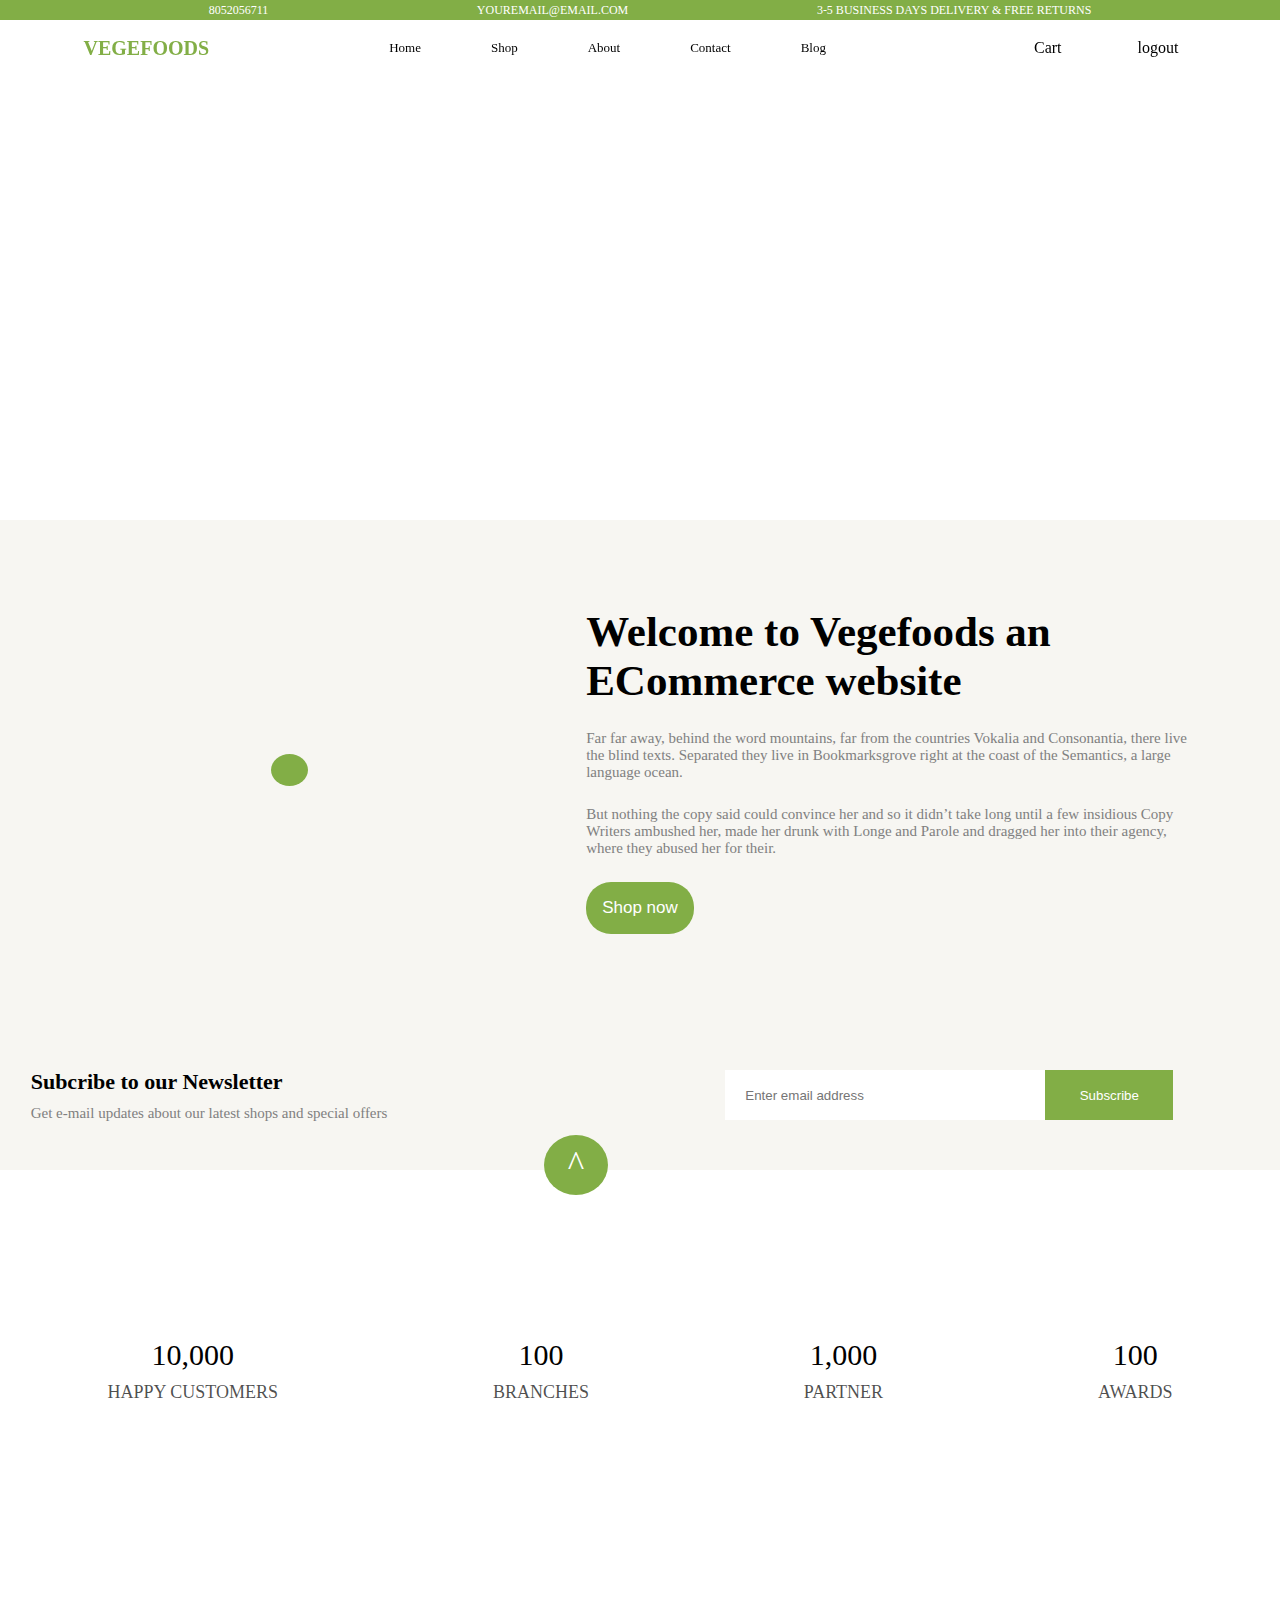
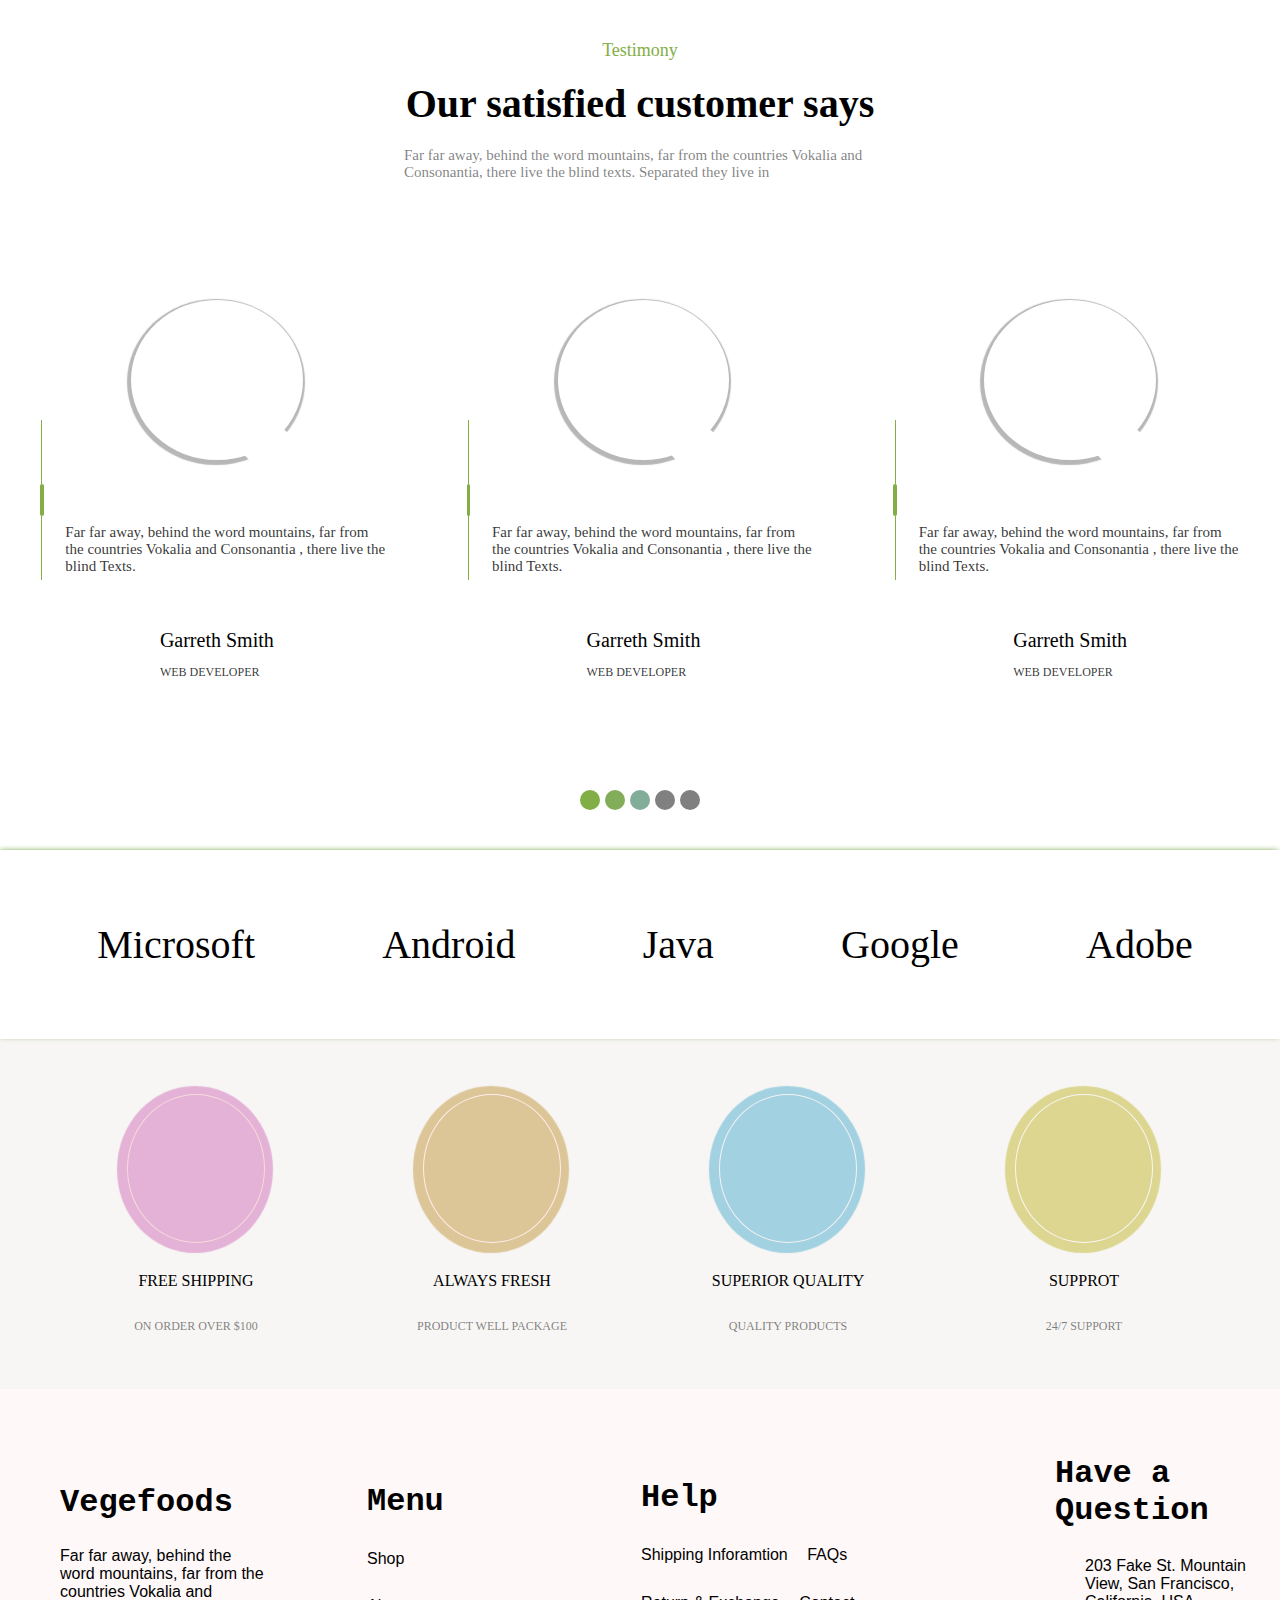
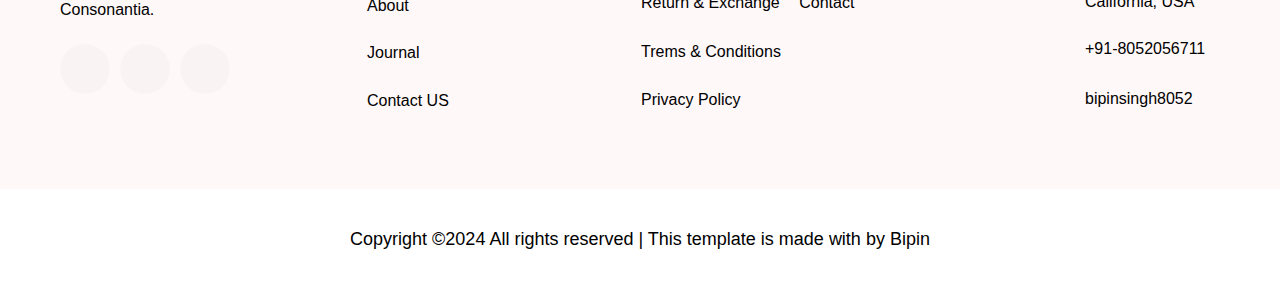
<file: About_page/about.html>
<!DOCTYPE html>
<html lang="en">
<head>
    <meta charset="UTF-8">
    <meta name="viewport" content="width=device-width, initial-scale=1.0">
    <title>Document</title>
    <link rel="stylesheet" href="https://cdnjs.cloudflare.com/ajax/libs/font-awesome/6.6.0/css/all.min.css" integrity="sha512-Kc323vGBEqzTmouAECnVceyQqyqdsSiqLQISBL29aUW4U/M7pSPA/gEUZQqv1cwx4OnYxTxve5UMg5GT6L4JJg==" crossorigin="anonymous" referrerpolicy="no-referrer" />
    <link rel="stylesheet" href="about.css">
</head>
<body>
    <header class="hero_section">
        <div class="first_section">
            <div class="phone">
                <i class="fa-solid fa-phone"></i>
              <P>  8052056711</P>
            </div>
            <div class="message">
                <i class="fa-brands fa-twitter"></i>
                <P>YOUREMAIL@EMAIL.COM</P>
            </div>
            <div class="delivery">
                <P>3-5 BUSINESS DAYS DELIVERY & FREE RETURNS</P>
            </div>
        </div>
        <nav class="navbar">
            <input type="checkbox" id="click">
                <h1>VEGEFOODS</h1>
                <ul>
                  <li><a href="../home-page/index.html" class="home_section">Home</a></li>
                  <li><a href="../shop_page/index.html">Shop</a></li>
                  <li><a href="../About_page/about.html">About</a></li>
                  <li><a href="../contact_page/contact.html">Contact</a></li>
                  <li><a href="#">Blog</a></li>
                </ul>
                <div class="cart">
                    <a href="../Cart_page/cart.html"><i class="fa-solid fa-cart-plus"></i>Cart</a>
                    <a href="../login-page/Login_page.html"><i class="fa-solid fa-arrow-right-from-bracket"></i>logout</a>
                </div>
            <label for="click"><i class="fa-solid fa-bars"></i></label>
        </nav>
        <div class="banner_section">
            <p> HOME ABOUT US </p>
               <p> ABOUT US</p>
        </div>
    </header>
    
    <section class="ecommers">
        <div class="image">
            <i class="fa-solid fa-play"></i>
        </div>
        <div class="contant">
            <h1>Welcome to Vegefoods an  ECommerce website</h1>
            <p>Far far away, behind the word mountains, far from the countries Vokalia and Consonantia, there live the blind texts. Separated they live in Bookmarksgrove right at the coast of the Semantics, a large language ocean.</p>
            <p>But nothing the copy said could convince her and so it didn’t take long until a few insidious Copy Writers ambushed her, made her drunk with Longe and Parole and dragged her into their agency, where they abused her for their.</p>
            <button>Shop now</button>
        </div>
    </section>
    

     <section class="from_section">
        <div class="para">
            <h1>Subcribe to our Newsletter</h1>
            <p>Get e-mail updates about our latest shops and special offers</p>
        </div>
        <div class="animation">
            <p>^</p>
        </div>
        <div class="form_section">
            <input type="text" placeholder="Enter email address ">
        <button type="submit">Subscribe</button>
        </div>
       
      </section>

      <section class="customers">
        <div class="happy_customers">
            <p>10,000</p>
            <span>HAPPY CUSTOMERS </span>
        </div>
        <div class="branchs">
            <p>100</p>
            <span>BRANCHES</span>
        </div>
        <div class="partner">
            <p>1,000</p>
            <span>PARTNER</span>
        </div>
        <div class="awards">
            <p>100</p>
            <span>AWARDS</span>
        </div>
      </section>

    <section class="about_Section">
        <section class="heading">
            <p>Testimony</p>
            <h1>Our satisfied customer says</h1>
            <span>Far far away, behind the word mountains, far from the countries Vokalia and Consonantia, there live the blind texts. Separated they live in</span>
        </section>
        <section class="card">
            <div class="about_cards">
                <div class="line">
                    <div class="innerline">
                        
                    </div>
                    <div class="important_line">
                            
                    </div>
                    <div class="innerline">
                        
                    </div>
                </div>
                <div class="information">
                    <div class="image">
                        <div class="main_image"></div>
                        <div class="icon"><i class="fa-solid fa-thumbs-up"></i></div>
                    </div>
                    <div class="paragraph">
                        <p>Far far away, behind the word mountains, far from the countries Vokalia and Consonantia , there live the blind Texts.</p>
                    </div>
                    <div class="name">
                        <p>Garreth Smith</p>
                        <span>WEB DEVELOPER</span>
                    </div>
                </div>
            </div>
            <div class="about_cards">
                <div class="line">
                    <div class="innerline">
                        
                    </div>
                    <div class="important_line">
                            
                    </div>
                    <div class="innerline">
                        
                    </div>
                </div>
                <div class="information">
                    <div class="image">
                        <div class="main_image"></div>
                        <div class="icon"><i class="fa-solid fa-thumbs-up"></i></div>
                    </div>
                    <div class="paragraph">
                        <p>Far far away, behind the word mountains, far from the countries Vokalia and Consonantia , there live the blind Texts.</p>
                    </div>
                    <div class="name">
                        <p>Garreth Smith</p>
                        <span>WEB DEVELOPER</span>
                    </div>
                </div>
            </div>
            <div class="about_cards">
                <div class="line">
                    <div class="innerline">
                        
                    </div>
                    <div class="important_line">
                            
                    </div>
                    <div class="innerline">
                        
                    </div>
                </div>
                <div class="information">
                    <div class="image">
                        <div class="main_image"></div>
                        <div class="icon"><i class="fa-solid fa-thumbs-up"></i></div>
                    </div>
                    <div class="paragraph">
                        <p>Far far away, behind the word mountains, far from the countries Vokalia and Consonantia , there live the blind Texts.</p>
                    </div>
                    <div class="name">
                        <p>Garreth Smith</p>
                        <span>WEB DEVELOPER</span>
                    </div>
                </div>
            </div>
        </section>
        <section class="doted">
            <div class="first"></div>
            <div class="second"></div>
            <div class="third"></div>
            <div></div>
            <div></div>
        </section>
        <section class="ADD">
            <div>
                <i class="fa-brands fa-windows"></i>
                <p>Microsoft</p>
            </div>
            <div>
                <i class="fa-brands fa-android"></i>
                <p>Android</p>
            </div>
            <div>
                <i class="fa-brands fa-java"></i>
                <P>Java</P>
            </div>
            <div>
                <i class="fa-brands fa-google"></i>
                <p>Google</p>
            </div>
            <div>
                <i class="fa-solid fa-tornado"></i>
                <p>Adobe</p>
            </div>
        </section>
        
      </section>

      <section class="service">
        <div class="service_all">
            <div class="image"><i class="fa-solid fa-truck-monster"></i></div>
            <p>FREE SHIPPING</p>
            <span>ON ORDER OVER $100</span>
        </div>
        <div class="service_all_one">
            <div class="image"><i class="fa-solid fa-carrot"></i></div>
            <p>ALWAYS FRESH</p>
            <span>PRODUCT WELL PACKAGE</span>
        </div>
        <div class="service_all2">
            <div class="image"><i class="fa-solid fa-ranking-star"></i></div>
            <p>SUPERIOR QUALITY</p>
            <span>QUALITY PRODUCTS</span>
        </div>
        <div class="service_all3">
            <div class="image"><i class="fa-brands fa-critical-role"></i></div>
            <p>SUPPROT </p>
            <span>24/7 SUPPORT</span>
        </div>
    </section>


    <footer>
        <section class="footer_menu">
            <div class="veges">
                <h1>Vegefoods</h1>
                <p>Far far away, behind the word mountains, far from the countries Vokalia and Consonantia.</p>
                <section class="footer_show">
                    <div><a href="#"><i class="fa-brands fa-twitter"></i></a></div>
                    <div> <a href="#"><i class="fa-brands fa-facebook"></i></a></div>
                    <div><a href="#"><i class="fa-brands fa-instagram"></i></a></div>
                </section>
            </div>
            <div class="menu">
                <h1>Menu</h1>
                <a href="#">Shop</a>
                <a href="#">About</a>
                <a href="#">Journal</a>
                <a href="#">Contact US</a>
            </div>
            <div class="help">
                <h1>Help
                </h1>
                <a  href="#">Shipping Inforamtion  <span>FAQs</span></a>
                <a  href="#">Return & Exchange <span>Contact</span></a>
                <a  href="#">Trems & Conditions</a>
                <a  href="#">Privacy Policy</a>
            </div>
            <div class="question">
                <h1> Have a Question</h1>
                <div class="location">
                    <i class="fa-solid fa-location-dot"></i>
                    <p>	203 Fake St. Mountain View, San Francisco, California, USA</p>
                  
                </div>
                <div class="contact">
                    <a href="#">
                        <i class="fa-solid fa-phone"></i>
                    <p>+91-8052056711</p>
                    </a>
                </div>
                <div class="email">
                   <a href="#">
                    <i class="fa-brands fa-telegram"></i>
                    <p>bipinsingh8052</p>
                   </a>
                </div>
            </div>
        </section>
        
        <section class="footer_main">
            <p>Copyright ©2024 All rights reserved | This template is made with <span><i class="fa-solid fa-heart"></i></span> by Bipin</p>
        </section>
    </footer>
</body>
</html>
</file>
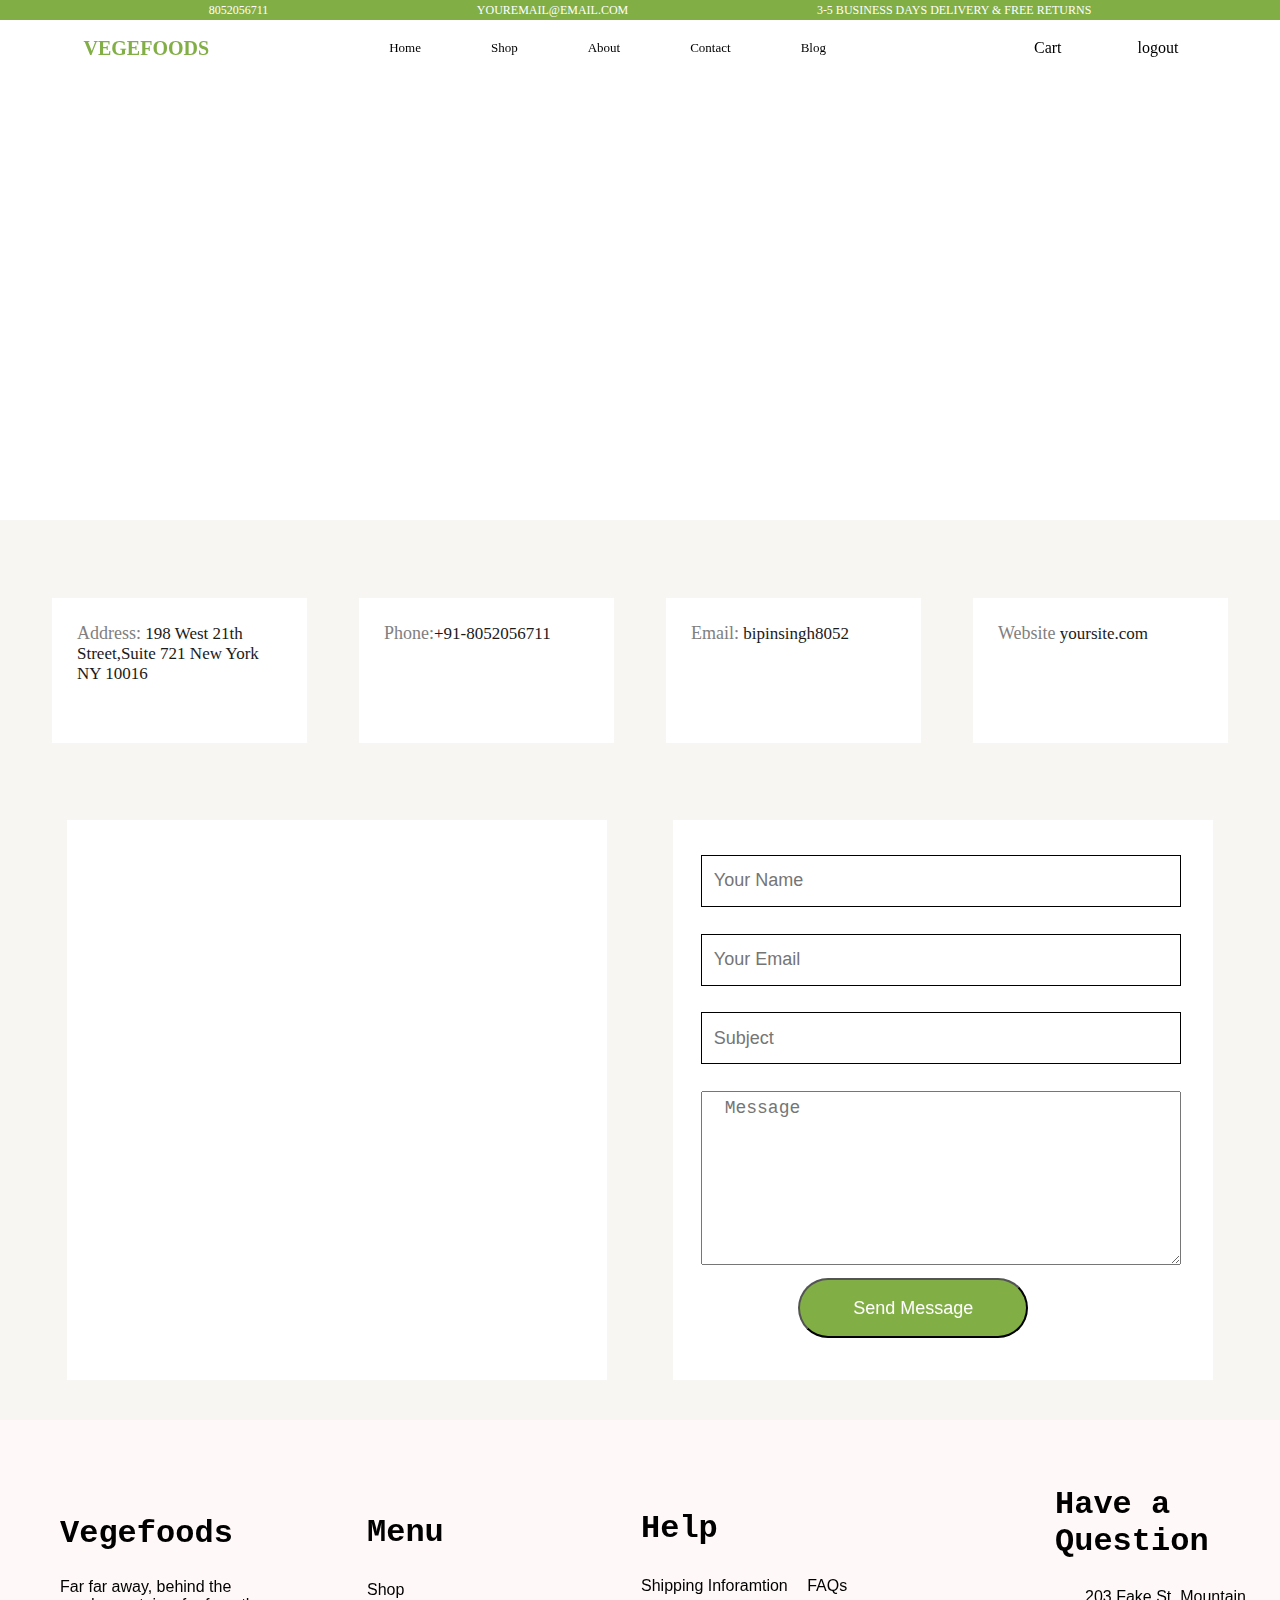
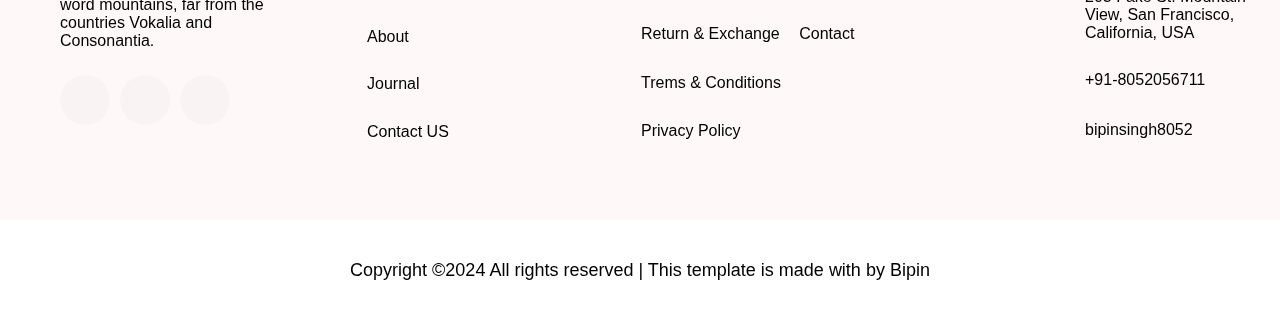
<file: contact_page/contact.html>
<!DOCTYPE html>
<html lang="en">
<head>
    <meta charset="UTF-8">
    <meta name="viewport" content="width=device-width, initial-scale=1.0">
    <title>Contact page</title>
    <link rel="stylesheet" href="https://cdnjs.cloudflare.com/ajax/libs/font-awesome/6.6.0/css/all.min.css" integrity="sha512-Kc323vGBEqzTmouAECnVceyQqyqdsSiqLQISBL29aUW4U/M7pSPA/gEUZQqv1cwx4OnYxTxve5UMg5GT6L4JJg==" crossorigin="anonymous" referrerpolicy="no-referrer" />
    <link rel="stylesheet" href="style.css">
</head>
<body>
    <header class="hero_section">
        <div class="first_section">
            <div class="phone">
                <i class="fa-solid fa-phone"></i>
              <P>  8052056711</P>
            </div>
            <div class="message">
                <i class="fa-brands fa-twitter"></i>
                <P>YOUREMAIL@EMAIL.COM</P>
            </div>
            <div class="delivery">
                <P>3-5 BUSINESS DAYS DELIVERY & FREE RETURNS</P>
            </div>
        </div>
        <nav class="navbar">
            <input type="checkbox" id="click">
                <h1>VEGEFOODS</h1>
                <ul>
                  <li><a href="../home-page/index.html" class="home_section">Home</a></li>
                  <li><a href="../shop_page/index.html">Shop</a></li>
                  <li><a href="../About_page/about.html">About</a></li>
                  <li><a href="../contact_page/contact.html">Contact</a></li>
                  <li><a href="#">Blog</a></li>
                </ul>
                <div class="cart">
                    <a href="../Cart_page/cart.html"><i class="fa-solid fa-cart-plus"></i>Cart</a>
                    <a href="../login-page/Login_page.html"><i class="fa-solid fa-arrow-right-from-bracket"></i>logout</a>
                </div>
            <label for="click"><i class="fa-solid fa-bars"></i></label>
        </nav>
        <div class="banner_section">
            <p> HOME CONTACT US </p>
               <p> CONTACT US</p>
        </div>
    </header>

    <!-- main section -->
    <section class="main">
        <div class="information">
            <div><p> <span>Address:</span> 198 West 21th Street,Suite 721 New York NY 10016</p></div>
            <div> <p> <span>Phone:</span>+91-8052056711</p></div>
            <div> <p> <span>Email:</span> bipinsingh8052</p></div>
            <div><p> <span>Website</span> yoursite.com</p></div>
        </div>
        <div class="information_second">
            <div class="map">
                <iframe src="https://www.google.com/maps/embed?pb=!1m18!1m12!1m3!1d230660.45187482997!2d81.63676744781661!3d25.402482061979363!2m3!1f0!2f0!3f0!3m2!1i1024!2i768!4f13.1!3m3!1m2!1s0x398534c9b20bd49f%3A0xa2237856ad4041a!2sPrayagraj%2C%20Uttar%20Pradesh!5e0!3m2!1sen!2sin!4v1725173837552!5m2!1sen!2sin" width="600" height="450" style="border:0;" allowfullscreen="" loading="lazy" referrerpolicy="no-referrer-when-downgrade"></iframe>
            </div>
            <div class="from">
                <form action="">
                    <label for="name"></label>
                    <input type="text" id="name" placeholder="Your Name" required >
                    <label for="email"></label>
                    <input type="email" id="email" placeholder="Your Email" required >
                    <label for="Subject" ></label>
                    <input type="text" id="subject" placeholder="Subject" required >
                    <label for="message"></label>
                    <textarea name="message" id="message" required rows="8" placeholder=" Message"></textarea>
                    <button> Send Message</button>
                 </form>
            </div>
        </div>
        <div class="circle">
            <span></span>
        </div>
    </section>
     <!-- main section -->
    <footer>
        <section class="footer_menu">
            <div class="veges">
                <h1>Vegefoods</h1>
                <p>Far far away, behind the word mountains, far from the countries Vokalia and Consonantia.</p>
                <section class="footer_show">
                    <div><a href="#"><i class="fa-brands fa-twitter"></i></a></div>
                    <div> <a href="#"><i class="fa-brands fa-facebook"></i></a></div>
                    <div><a href="#"><i class="fa-brands fa-instagram"></i></a></div>
                </section>
            </div>
            <div class="menu">
                <h1>Menu</h1>
                <a href="#">Shop</a>
                <a href="#">About</a>
                <a href="#">Journal</a>
                <a href="#">Contact US</a>
            </div>
            <div class="help">
                <h1>Help
                </h1>
                <a  href="#">Shipping Inforamtion  <span>FAQs</span></a>
                <a  href="#">Return & Exchange <span>Contact</span></a>
                <a  href="#">Trems & Conditions</a>
                <a  href="#">Privacy Policy</a>
            </div>
            <div class="question">
                <h1> Have a Question</h1>
                <div class="location">
                    <i class="fa-solid fa-location-dot"></i>
                    <p>	203 Fake St. Mountain View, San Francisco, California, USA</p>
                  
                </div>
                <div class="contact">
                    <a href="#">
                        <i class="fa-solid fa-phone"></i>
                    <p>+91-8052056711</p>
                    </a>
                </div>
                <div class="email">
                   <a href="#">
                    <i class="fa-brands fa-telegram"></i>
                    <p>bipinsingh8052</p>
                   </a>
                </div>
            </div>
        </section>
        
        <section class="footer_main">
            <p>Copyright ©2024 All rights reserved | This template is made with <span><i class="fa-solid fa-heart"></i></span> by Bipin</p>
        </section>
    </footer>
</body>
</html>
</file>
<file: About_page/about.css>
* {
  margin: 0px;
  padding: 0px;
  box-sizing: border-box;
}

.hero_section .first_section {
  width: 100%;
  height: 20px;
  overflow: hidden;
  display: flex;
  justify-content: center;
  align-items: center;
  color: #fff;
  justify-content: space-evenly;
  padding-top: 5px;
  padding-bottom: 5px;
  background-color: #82ae46;
}
.hero_section .first_section .phone, .hero_section .first_section .message {
  display: flex;
  gap: 20px;
}
.hero_section .first_section .phone p, .hero_section .first_section .message p {
  font-size: 12px;
}
.hero_section .first_section .phone i, .hero_section .first_section .message i {
  font-size: 12px;
}
.hero_section .first_section .delivery {
  font-size: 12px;
}
.hero_section .navbar {
  width: 100%;
  display: flex;
  justify-content: center;
  align-items: center;
  justify-content: space-around;
  border: 0.5px solid transparent;
  position: fixed;
  background-color: rgba(255, 255, 255, 0.6117647059);
}
.hero_section .navbar input {
  display: none;
}
.hero_section .navbar label {
  display: none;
}
.hero_section .navbar h1 {
  font-size: 20px;
  color: #82ae46;
}
.hero_section .navbar h1:hover {
  transition: all 2s ease-in;
  color: black;
}
.hero_section .navbar ul {
  display: flex;
  justify-content: center;
  align-items: center;
  gap: 40px;
}
.hero_section .navbar ul li {
  list-style-type: none;
  padding: 15px;
  border-bottom: 3px solid transparent;
}
.hero_section .navbar ul li a {
  text-decoration: none;
  font-size: 13px;
  color: #000000;
}
.hero_section .navbar ul li a:hover {
  transition: all 1s ease-in;
  color: #82ae46;
}
.hero_section .navbar ul li:hover {
  cursor: pointer;
  transition: all 1s ease-in;
  transform: scale(1s, 3s);
  border-bottom: 3px solid #82ae46;
}
.hero_section .navbar .cart {
  display: flex;
  justify-content: center;
  align-items: center;
  gap: 30px;
}
.hero_section .navbar .cart a {
  text-decoration: none;
  display: flex;
  gap: 10px;
  color: #82ae46;
  color: black;
  padding: 15px;
  border: 3px solid transparent;
  cursor: pointer;
}
.hero_section .navbar .cart a i {
  color: black;
}
.hero_section .navbar .cart a:hover {
  transition: all 1s ease-in;
  color: #82ae46;
  border-bottom: 3px solid #82ae46;
}
.hero_section .banner_section {
  height: 500px;
  width: 100%;
  background-image: url("https://c4.wallpaperflare.com/wallpaper/859/942/358/diet-tomato-food-fresh-wallpaper-preview.jpg");
  background-size: cover;
  display: flex;
  justify-content: center;
  align-items: center;
  flex-direction: column;
}
.hero_section .banner_section p {
  font-size: 40px;
  color: white;
  letter-spacing: 10px;
  padding-bottom: 10px;
}

.ecommers {
  height: 500px;
  width: 100%;
  display: flex;
  justify-content: center;
  align-items: center;
  justify-content: space-evenly;
  background-color: #f7f6f2;
  border: 2px solid transparent;
}
.ecommers .image {
  height: 100%;
  width: 35%;
  background-image: url("https://img.freepik.com/free-photo/smiling-cute-woman-model-holding-wooden-board-with-fresh-vegetables_114579-36912.jpg?size=626&ext=jpg&ga=GA1.1.2008272138.1724198400&semt=ais_hybrid");
  background-size: cover;
  background-position-x: -120px;
  display: flex;
  justify-content: center;
  align-items: center;
}
.ecommers .image i {
  padding: 15px 15px 15px 20px;
  border-radius: 50%;
  font-size: 35px;
  background-color: #82ae46;
  color: white;
  border: 0.5px solid transparent;
}
.ecommers .image i:hover {
  transition: all 1s ease-in;
  color: #82ae46;
  border: 0.5px solid #82ae46;
  background-color: white;
}
.ecommers .contant {
  height: 100%;
  width: 50%;
  display: flex;
  flex-direction: column;
  align-items: start;
  justify-content: center;
  padding: 10px;
  gap: 25px;
}
.ecommers .contant h1 {
  font-size: 43px;
  color: black;
}
.ecommers .contant p {
  font-size: 15px;
  color: #808080;
}
.ecommers .contant button {
  padding: 15px;
  font-size: 17px;
  border-radius: 25px;
  outline: none;
  border: none;
  background-color: #82ae46;
  color: white;
  border: 0.5px solid transparent;
}
.ecommers .contant button:hover {
  transition: all 1s ease-in;
  color: #82ae46;
  background-color: white;
  border: 0.5px solid #82ae46;
}

.from_section {
  height: 150px;
  width: 100%;
  margin-bottom: 50px;
  display: flex;
  justify-content: center;
  align-items: center;
  background-color: #f7f6f2;
  justify-content: space-around;
}
.from_section .para {
  height: 100%;
  width: 40%;
  display: flex;
  flex-direction: column;
  justify-content: center;
  align-items: start;
  padding-left: 20px;
}
.from_section .para h1 {
  font-size: 22px;
  color: black;
  margin-bottom: 5px;
}
.from_section .para p {
  font-size: 15px;
  margin-top: 5px;
  color: #808080;
}
.from_section .form_section {
  height: 100%;
  width: 50%;
  background-color: #f7f6f2;
  display: flex;
  align-items: center;
  justify-content: center;
}
.from_section .form_section input {
  height: 50px;
  width: 50%;
  outline: none;
  border: none;
  padding-left: 20px;
}
.from_section .form_section button {
  height: 50px;
  width: 20%;
  outline: none;
  border: none;
  background-color: #82ae46;
  color: white;
}
.from_section .form_section button:hover {
  transition: all 1s ease-in;
  background-color: white;
  color: #82ae46;
  border: 0.5px solid #82ae46;
}
.from_section .animation {
  height: 40%;
  width: 5%;
  background-color: #82ae46;
  border-radius: 50%;
  display: flex;
  justify-content: center;
  align-items: center;
  font-size: 35px;
  color: white;
  position: relative;
  top: 70px;
}
.from_section .animation p {
  animation-name: example;
  animation-duration: 4s;
  animation-iteration-count: infinite;
}
@keyframes example {
  0% {
    padding-bottom: 20px;
  }
  100% {
    padding-top: 30px;
  }
}

.customers {
  height: 300px;
  width: 100%;
  display: flex;
  justify-content: center;
  align-items: center;
  justify-content: space-around;
  background-image: url("https://i.pinimg.com/originals/6c/55/bb/6c55bb682541f51946025683440b8d10.jpg");
  background-size: cover;
}
.customers .happy_customers, .customers .awards, .customers .partner, .customers .branchs {
  display: flex;
  flex-direction: column;
  justify-content: center;
  align-items: center;
  gap: 10px;
}
.customers .happy_customers p, .customers .awards p, .customers .partner p, .customers .branchs p {
  font-size: 30px;
  color: black;
}
.customers .happy_customers span, .customers .awards span, .customers .partner span, .customers .branchs span {
  font-size: 18px;
  color: rgba(0, 0, 0, 0.7019607843);
}
.about_Section {
  display: flex;
  flex-direction: column;
  justify-content: center;
  align-items: center;
}
.about_Section .heading {
  margin-top: 100px;
  height: 180px;
  width: 40%;
  display: flex;
  justify-content: center;
  align-items: center;
  flex-direction: column;
  justify-content: space-evenly;
}
.about_Section .heading p {
  font-size: 18px;
  color: #82ae46;
  font-family: lore, Georgia, serif;
}
.about_Section .heading h1 {
  font-size: 40px;
  color: black;
}
.about_Section .heading span {
  padding-left: 20px;
  font-size: 15px;
  color: rgba(0, 0, 0, 0.5019607843);
}
.about_Section .card {
  width: 100%;
  display: flex;
  justify-content: center;
  align-items: center;
  justify-content: space-around;
  margin-bottom: 50px;
  margin-top: 100px;
}
.about_Section .card .about_cards {
  height: 400px;
  width: 350px;
  display: flex;
  justify-content: center;
  align-items: center;
}
.about_Section .card .about_cards .line {
  height: 40%;
  width: 2%;
  display: flex;
  justify-content: center;
  align-items: center;
  flex-direction: column;
  cursor: pointer;
}
.about_Section .card .about_cards .line .innerline {
  height: 40%;
  width: 10%;
  background-color: #82ae46;
}
.about_Section .card .about_cards .line .important_line {
  width: 50%;
  height: 20%;
  border-radius: 10px;
  background-color: #82ae46;
}
.about_Section .card .about_cards .information {
  height: 100%;
  width: 98%;
  display: flex;
  justify-content: center;
  flex-direction: column;
  align-items: center;
  justify-content: space-between;
}
.about_Section .card .about_cards .information .image {
  height: 50%;
  width: 100%;
  display: flex;
  justify-content: center;
  align-items: center;
  flex-direction: column;
}
.about_Section .card .about_cards .information .image .main_image {
  height: 80%;
  width: 50%;
  border-radius: 50%;
  background-image: url("https://i.pinimg.com/736x/06/13/f2/0613f29c7f242d467c94f96729f52cae.jpg");
  background-size: cover;
  box-shadow: -1px 2px 1px 3px rgba(138, 138, 138, 0.6117647059);
}
.about_Section .card .about_cards .information .image .icon {
  height: 20%;
  width: 15%;
  border-radius: 50%;
  background-color: white;
  display: flex;
  align-items: center;
  justify-content: center;
  position: relative;
  top: -35px;
  left: 50px;
}
.about_Section .card .about_cards .information .image .icon i {
  font-size: 20px;
  color: #82ae46;
}
.about_Section .card .about_cards .information .paragraph {
  padding: 0px 0px 10px 20px;
}
.about_Section .card .about_cards .information .paragraph p {
  font-size: 15px;
  color: rgba(0, 0, 0, 0.8);
}
.about_Section .card .about_cards .information .name {
  padding: 20px;
}
.about_Section .card .about_cards .information .name p {
  margin-bottom: 10px;
  font-size: 20px;
  color: black;
}
.about_Section .card .about_cards .information .name span {
  font-size: 12px;
  color: rgba(0, 0, 0, 0.8);
}
.about_Section .doted {
  height: 100px;
  width: 100%;
  display: flex;
  justify-content: center;
  align-items: center;
  gap: 5px;
}
.about_Section .doted div {
  height: 20%;
  width: 20px;
  border-radius: 50%;
  background-color: #808080;
}
.about_Section .doted .first {
  background-color: #82ae46;
}
.about_Section .doted .second {
  background-color: #82ae59;
}
.about_Section .doted .third {
  background-color: #82ae99;
}
.about_Section .ADD {
  width: 100%;
  display: flex;
  justify-content: space-evenly;
  padding-top: 40px;
  padding-bottom: 40px;
  border-top: 1px solid transparent;
  border-bottom: 1px solid transparent;
  box-shadow: -1px -1px 5px -1px #82ae59;
}
.about_Section .ADD div {
  padding: 30px;
  display: flex;
  justify-content: center;
  align-items: center;
  font-family: Georgia, serif;
  gap: 10px;
}
.about_Section .ADD div i {
  font-size: 30px;
}
.about_Section .ADD div p {
  font-size: 40px;
}

.service {
  height: 350px;
  width: 100%;
  display: flex;
  justify-content: center;
  align-items: center;
  justify-content: space-evenly;
  background-color: #f7f6f4;
}
.service .service_all {
  height: 300px;
  width: 200px;
  border: 1px solid transparent;
  display: flex;
  align-items: center;
  justify-content: center;
  flex-direction: column;
  justify-content: space-evenly;
}
.service .service_all .image {
  height: 50%;
  width: 70%;
  font-size: 90px;
  border: 1px solid rgb(246, 218, 218);
  border-radius: 50%;
  text-align: center;
  display: flex;
  justify-content: center;
  align-items: center;
  background-color: #e4b2d6;
  color: white;
  box-shadow: -1px 1px 1px 9px #e4b2d6;
}
.service .service_all .image:hover {
  background-color: #82ae46;
  box-shadow: -1px 1px 1px 9px #82ae46;
}
.service .service_all p {
  font-size: 16px;
  color: black;
}
.service .service_all span {
  font-size: 12px;
  color: rgba(0, 0, 0, 0.5019607843);
}
.service .service_all_one {
  height: 300px;
  width: 200px;
  border: 1px solid transparent;
  display: flex;
  align-items: center;
  justify-content: center;
  flex-direction: column;
  justify-content: space-evenly;
}
.service .service_all_one .image {
  height: 50%;
  width: 70%;
  font-size: 90px;
  border: 1px solid rgb(255, 236, 236);
  border-radius: 50%;
  text-align: center;
  display: flex;
  justify-content: center;
  align-items: center;
  background-color: #dcc698;
  color: white;
  box-shadow: -1px 1px 1px 9px #dcc698;
}
.service .service_all_one .image:hover {
  background-color: #82ae46;
  box-shadow: -1px 1px 1px 9px #82ae46;
}
.service .service_all_one p {
  font-size: 16px;
  color: black;
}
.service .service_all_one span {
  font-size: 12px;
  color: rgba(0, 0, 0, 0.5019607843);
}
.service .service_all2 {
  height: 300px;
  width: 200px;
  border: 1px solid transparent;
  display: flex;
  align-items: center;
  justify-content: center;
  flex-direction: column;
  justify-content: space-evenly;
}
.service .service_all2 .image {
  height: 50%;
  width: 70%;
  font-size: 85px;
  border: 1px solid rgb(245, 242, 242);
  border-radius: 50%;
  text-align: center;
  display: flex;
  justify-content: center;
  align-items: center;
  background-color: #a2d1e1;
  color: white;
  box-shadow: -1px 1px 1px 9px #a2d1e1;
}
.service .service_all2 .image:hover {
  background-color: #82ae46;
  box-shadow: -1px 1px 1px 9px #82ae46;
}
.service .service_all2 p {
  font-size: 16px;
  color: black;
}
.service .service_all2 span {
  font-size: 12px;
  color: rgba(0, 0, 0, 0.5019607843);
}
.service .service_all3 {
  height: 300px;
  width: 200px;
  border: 1px solid transparent;
  display: flex;
  align-items: center;
  justify-content: center;
  flex-direction: column;
  justify-content: space-evenly;
}
.service .service_all3 .image {
  height: 50%;
  width: 70%;
  font-size: 90px;
  border: 1px solid rgb(249, 246, 246);
  border-radius: 50%;
  text-align: center;
  display: flex;
  justify-content: center;
  align-items: center;
  background-color: #dcd691;
  color: white;
  box-shadow: -1px 1px 1px 9px #dcd691;
}
.service .service_all3 .image:hover {
  background-color: #82ae46;
  box-shadow: -1px 1px 1px 9px #82ae46;
}
.service .service_all3 p {
  font-size: 16px;
  color: black;
}
.service .service_all3 span {
  font-size: 12px;
  color: rgba(0, 0, 0, 0.5019607843);
}

footer .footer_menu {
  height: 400px;
  width: 100%;
  background-color: #fff8f8;
  display: flex;
  justify-content: center;
  align-items: center;
}
footer .footer_menu .veges {
  height: 300px;
  width: 350px;
  display: flex;
  flex-direction: column;
  justify-content: center;
  align-items: start;
  padding: 20px 60px;
  justify-content: space-evenly;
}
footer .footer_menu .veges h1 {
  font-family: "Courier New", Courier, monospace;
}
footer .footer_menu .veges p {
  font-family: "Gill Sans", "Gill Sans MT", Calibri, "Trebuchet MS", sans-serif;
}
footer .footer_menu .veges .footer_show {
  display: flex;
  justify-content: center;
  align-items: center;
  justify-content: space-evenly;
}
footer .footer_menu .veges .footer_show div {
  height: 50px;
  width: 50px;
  border-radius: 50%;
  background-color: rgba(0, 0, 0, 0.0196078431);
  display: flex;
  justify-content: center;
  align-items: center;
  margin-right: 10px;
}
footer .footer_menu .veges .footer_show div a {
  text-decoration: none;
  font-size: 25px;
  color: black;
}
footer .footer_menu .menu {
  height: 300px;
  width: 300px;
  display: flex;
  flex-direction: column;
  justify-content: center;
  align-items: start;
  padding-left: 40px;
  justify-content: space-evenly;
}
footer .footer_menu .menu h1 {
  margin-top: 15px;
  font-family: "Courier New", Courier, monospace;
}
footer .footer_menu .menu a {
  text-decoration: none;
  color: black;
  font-family: "Gill Sans", "Gill Sans MT", Calibri, "Trebuchet MS", sans-serif;
}
footer .footer_menu .help {
  height: 300px;
  width: 500px;
  display: flex;
  flex-direction: column;
  justify-content: center;
  align-items: start;
  padding-left: 40px;
  justify-content: space-evenly;
}
footer .footer_menu .help a {
  text-decoration: none;
  color: black;
  font-family: "Gill Sans", "Gill Sans MT", Calibri, "Trebuchet MS", sans-serif;
}
footer .footer_menu .help a span {
  margin-left: 15px;
  margin-top: 5px;
}
footer .footer_menu .help h1 {
  font-family: "Courier New", Courier, monospace;
  margin-top: 10px;
}
footer .footer_menu .question {
  height: 300px;
  width: 250px;
  display: flex;
  flex-direction: column;
  justify-content: center;
  align-items: start;
  font-family: "Gill Sans", "Gill Sans MT", Calibri, "Trebuchet MS", sans-serif;
}
footer .footer_menu .question h1 {
  font-family: "Courier New", Courier, monospace;
  margin-bottom: 15px;
}
footer .footer_menu .question .location {
  height: 80px;
  width: 100%;
  display: flex;
  justify-content: center;
  align-items: center;
}
footer .footer_menu .question .location i {
  font-size: 20px;
  text-align: start;
  margin-bottom: 33px;
  margin-right: 30px;
}
footer .footer_menu .question .contact a {
  height: 50px;
  display: flex;
  justify-content: center;
  align-items: center;
  text-decoration: none;
  gap: 30px;
  color: black;
}
footer .footer_menu .question .contact i {
  font-size: 20px;
  color: black;
}
footer .footer_menu .question .email a {
  height: 50px;
  display: flex;
  justify-content: center;
  align-items: center;
  text-decoration: none;
  gap: 30px;
  color: black;
}
footer .footer_menu .question .email i {
  font-size: 20px;
  color: black;
}
footer .footer_main {
  height: 100px;
  width: 100%;
  display: flex;
  justify-content: center;
  align-items: center;
  font-size: 18px;
  font-family: "Segoe UI", Tahoma, Geneva, Verdana, sans-serif;
}

@media screen and (max-width: 768px) {
  .hero_section .first_section .phone, .hero_section .first_section .message {
    display: none;
  }
  .hero_section .first_section .message {
    display: none;
  }
  .hero_section .first_section .delivery {
    font-size: 12px;
  }
  .hero_section .navbar {
    padding-left: 20px;
    padding-right: 20px;
    justify-content: space-between;
  }
  .hero_section .navbar label {
    display: block;
  }
  .hero_section .navbar label:hover {
    transition: all 2s ease-in;
    color: #82ae46;
    cursor: pointer;
  }
  .hero_section .navbar ul {
    display: none;
    position: absolute;
    top: 70px;
    flex-direction: column;
    gap: 0px;
    left: 0px;
    background-color: rgba(255, 255, 255, 0.6078431373);
    width: 100%;
    align-items: start;
  }
  .hero_section .navbar #click:checked ~ ul {
    display: block;
  }
  .hero_section .banner_section {
    height: 300px;
  }
  .hero_section .banner_section p {
    letter-spacing: 5px;
    font-size: 30px;
  }
  .ecommers {
    height: 800px;
    width: 100%;
    display: flex;
    flex-direction: column-reverse;
    justify-content: center;
    align-items: center;
    justify-content: space-evenly;
    background-color: #f7f6f2;
    border: 2px solid transparent;
  }
  .ecommers .image {
    height: 50%;
    width: 80%;
    background-image: url("https://img.freepik.com/free-photo/smiling-cute-woman-model-holding-wooden-board-with-fresh-vegetables_114579-36912.jpg?size=626&ext=jpg&ga=GA1.1.2008272138.1724198400&semt=ais_hybrid");
    background-size: cover;
    background-position-x: -40px;
  }
  .ecommers .contant {
    height: 50%;
    width: 80%;
    display: flex;
    flex-direction: column;
    align-items: start;
    justify-content: center;
    padding: 10px;
    gap: 25px;
  }
  .from_section {
    height: 250px;
    width: 100%;
    display: flex;
    justify-content: center;
    flex-direction: column;
    align-items: center;
    background-color: #f7f6f2;
  }
  .from_section .para {
    height: 40%;
    width: 100%;
    padding-top: 50px;
    display: flex;
    flex-direction: column;
    justify-content: center;
    align-items: center;
    padding-left: 20px;
  }
  .from_section .para h1 {
    font-size: 22px;
    color: black;
    margin-bottom: 5px;
  }
  .from_section .para p {
    font-size: 15px;
    margin-top: 5px;
    color: #808080;
  }
  .from_section .form_section {
    height: 50%;
    width: 100%;
    padding-bottom: 50px;
    background-color: #f7f6f2;
    display: flex;
    align-items: center;
    justify-content: center;
  }
  .from_section .form_section input {
    height: 50px;
    width: 50%;
    outline: none;
    border: none;
    padding-left: 20px;
  }
  .from_section .form_section button {
    height: 50px;
    width: 20%;
    outline: none;
    border: none;
    background-color: #82ae46;
    color: white;
  }
  .from_section .form_section button:hover {
    transition: all 1s ease-in;
    background-color: white;
    color: #82ae46;
    border: 0.5px solid #82ae46;
  }
  .from_section .animation {
    height: 50px;
    width: 50px;
    background-color: #82ae46;
    border-radius: 50%;
    display: flex;
    justify-content: center;
    align-items: center;
    font-size: 38px;
    color: white;
    position: relative;
    top: 120px;
  }
  .from_section .animation p {
    animation-name: example;
    animation-duration: 4s;
    animation-iteration-count: infinite;
  }
  @keyframes example {
    0% {
      padding-bottom: 20px;
    }
    100% {
      padding-top: 30px;
    }
  }
  .about_Section {
    display: flex;
    justify-content: center;
    align-items: center;
  }
  .about_Section .heading {
    height: 180px;
    width: 100%;
  }
  .about_Section .card {
    flex-direction: column;
    margin-bottom: 50px;
    gap: 90px;
  }
  .about_Section .card .about_cards {
    border: 1px solid rgba(232, 229, 229, 0.6078431373);
  }
  .about_Section .ADD {
    width: 100%;
    display: flex;
    justify-content: space-evenly;
    padding-top: 40px;
    padding-bottom: 40px;
    border-top: 1px solid transparent;
    border-bottom: 1px solid transparent;
    box-shadow: -1px -1px 5px -1px #82ae59;
  }
  .about_Section .ADD div {
    padding: 10px;
    display: flex;
    justify-content: center;
    align-items: center;
    font-family: Georgia, serif;
    gap: 10px;
  }
  .about_Section .ADD div i {
    font-size: 10px;
  }
  .about_Section .ADD div p {
    font-size: 20px;
  }
  .service {
    height: 1000px;
    width: 100%;
    display: flex;
    flex-direction: column;
    justify-content: center;
    align-items: center;
    background-color: #f7f6f4;
    justify-content: space-evenly;
  }
  footer .footer_menu {
    height: 400px;
    width: 100%;
    background-color: #fff8f8;
    display: flex;
    justify-content: center;
    align-items: center;
  }
  footer .footer_menu .veges {
    height: 300px;
    width: 25%;
    display: flex;
    flex-direction: column;
    justify-content: center;
    align-items: start;
    justify-content: space-evenly;
  }
  footer .footer_menu .veges h1 {
    font-size: 18px;
    font-family: "Courier New", Courier, monospace;
  }
  footer .footer_menu .veges p {
    font-size: 12px;
    font-family: "Gill Sans", "Gill Sans MT", Calibri, "Trebuchet MS", sans-serif;
  }
  footer .footer_menu .veges .footer_show {
    display: flex;
    justify-content: center;
    align-items: center;
    justify-content: space-evenly;
  }
  footer .footer_menu .veges .footer_show div {
    height: 10px;
    width: 10px;
    border-radius: 50%;
    background-color: rgba(0, 0, 0, 0.0196078431);
    display: flex;
    justify-content: center;
    align-items: center;
    margin-right: 10px;
  }
  footer .footer_menu .veges .footer_show div a {
    text-decoration: none;
    font-size: 15px;
    color: black;
  }
  footer .footer_menu .menu {
    height: 300px;
    width: 25%;
    display: flex;
    flex-direction: column;
    justify-content: center;
    align-items: start;
    padding-left: 40px;
    justify-content: space-evenly;
  }
  footer .footer_menu .menu h1 {
    margin-top: 15px;
    font-size: 18px;
    font-family: "Courier New", Courier, monospace;
  }
  footer .footer_menu .menu a {
    text-decoration: none;
    color: black;
    font-size: 12px;
    font-family: "Gill Sans", "Gill Sans MT", Calibri, "Trebuchet MS", sans-serif;
  }
  footer .footer_menu .help {
    height: 300px;
    width: 25%;
    display: flex;
    flex-direction: column;
    justify-content: center;
    align-items: start;
    padding-left: 40px;
    justify-content: space-evenly;
  }
  footer .footer_menu .help a {
    text-decoration: none;
    color: black;
    font-size: 12px;
    font-family: "Gill Sans", "Gill Sans MT", Calibri, "Trebuchet MS", sans-serif;
  }
  footer .footer_menu .help a span {
    margin-left: 5px;
    margin-top: 1px;
  }
  footer .footer_menu .help h1 {
    font-family: "Courier New", Courier, monospace;
    margin-top: 10px;
    font-size: 18px;
  }
  footer .footer_menu .question {
    height: 300px;
    width: 25%;
    display: flex;
    flex-direction: column;
    justify-content: center;
    align-items: start;
    font-family: "Gill Sans", "Gill Sans MT", Calibri, "Trebuchet MS", sans-serif;
  }
  footer .footer_menu .question h1 {
    font-size: 18px;
    font-family: "Courier New", Courier, monospace;
    margin-bottom: 15px;
  }
  footer .footer_menu .question .location {
    height: 80px;
    width: 100%;
    display: flex;
    justify-content: center;
    align-items: center;
  }
  footer .footer_menu .question .location i {
    font-size: 13px;
    text-align: start;
    margin-bottom: 10px;
    margin-right: 10px;
  }
  footer .footer_menu .question .location p {
    font-size: 12px;
  }
  footer .footer_menu .question .contact a {
    height: 50px;
    display: flex;
    justify-content: center;
    align-items: center;
    text-decoration: none;
    gap: 30px;
    color: black;
  }
  footer .footer_menu .question .contact i {
    font-size: 13px;
    color: black;
  }
  footer .footer_menu .question .contact p {
    font-size: 12px;
  }
  footer .footer_menu .question .email a {
    height: 50px;
    display: flex;
    justify-content: center;
    align-items: center;
    text-decoration: none;
    gap: 30px;
    color: black;
  }
  footer .footer_menu .question .email i {
    font-size: 13px;
    color: black;
  }
  footer .footer_menu .question .email p {
    font-size: 12px;
  }
  footer .footer_main {
    height: 80px;
    width: 100%;
    display: flex;
    justify-content: center;
    align-items: center;
    font-size: 14px;
    font-family: "Segoe UI", Tahoma, Geneva, Verdana, sans-serif;
  }
}
@media screen and (max-width: 425px) {
  .hero_section .navbar ul {
    top: 23px;
  }
  .hero_section .navbar .cart {
    display: none;
  }
  .hero_section .banner_section {
    height: 250px;
  }
  .hero_section .banner_section p {
    letter-spacing: 5px;
    font-size: 20px;
  }
  .ecommers {
    height: 1050px;
    width: 100%;
  }
  .ecommers .image {
    height: 50%;
    width: 80%;
    background-position-x: -220px;
  }
  .ecommers .contant {
    height: 50%;
    width: 90%;
  }
  .customers {
    height: 500px;
    width: 100%;
    flex-direction: column;
    background-image: url("https://images.unsplash.com/photo-1477506252414-b2954dbdacf3?fm=jpg&q=60&w=3000&ixlib=rb-4.0.3&ixid=M3wxMjA3fDB8MHxzZWFyY2h8MTJ8fHZlZ2V0YWJsZXxlbnwwfHwwfHx8MA%3D%3D");
    background-size: cover;
  }
  .about_Section {
    display: flex;
    justify-content: center;
    align-items: center;
  }
  .about_Section .heading {
    height: 180px;
    width: 100%;
    padding: 10px;
  }
  .about_Section .heading p {
    font-size: 18px;
    color: #82ae46;
    font-family: lore, Georgia, serif;
  }
  .about_Section .heading h1 {
    font-size: 30px;
    color: black;
  }
  .about_Section .heading span {
    padding-left: 15px;
    font-size: 10px;
    color: rgba(0, 0, 0, 0.5019607843);
  }
  .about_Section .ADD {
    padding-top: 20px;
    padding-bottom: 20px;
  }
  .about_Section .ADD div {
    padding: 5px;
    gap: 5px;
  }
  .about_Section .ADD div i {
    font-size: 10px;
  }
  .about_Section .ADD div p {
    font-size: 12px;
  }
  footer .footer_menu {
    height: 1200px;
    width: 100%;
    flex-direction: column;
  }
  footer .footer_menu .veges {
    height: 300px;
    width: 100%;
  }
  footer .footer_menu .menu {
    height: 300px;
    width: 100%;
    justify-content: center;
    align-items: start;
    justify-content: space-evenly;
  }
  footer .footer_menu .help {
    height: 300px;
    width: 100%;
    display: flex;
    flex-direction: column;
    justify-content: center;
    align-items: start;
    padding-left: 40px;
    justify-content: space-evenly;
  }
  footer .footer_menu .help a {
    text-decoration: none;
    color: black;
    font-family: "Gill Sans", "Gill Sans MT", Calibri, "Trebuchet MS", sans-serif;
  }
  footer .footer_menu .help a span {
    margin-left: 15px;
    margin-top: 5px;
  }
  footer .footer_menu .help h1 {
    font-family: "Courier New", Courier, monospace;
    margin-top: 10px;
  }
  footer .footer_menu .question {
    width: 100%;
    display: flex;
    flex-direction: column;
    justify-content: center;
    align-items: start;
    padding-left: 10px;
    font-family: "Gill Sans", "Gill Sans MT", Calibri, "Trebuchet MS", sans-serif;
  }
  footer .footer_menu .question .location {
    height: 80px;
    width: 100%;
    display: flex;
    justify-content: center;
    align-items: center;
  }
  footer .footer_menu .question .location i {
    font-size: 13px;
    text-align: start;
    margin-left: -80px;
  }
  footer .footer_menu .question .location p {
    padding: 0px;
    margin: 0px;
    font-size: 12px;
  }
  footer .footer_main {
    height: 50px;
    width: 100%;
    display: flex;
    justify-content: center;
    align-items: center;
    font-size: 8px;
    font-family: "Segoe UI", Tahoma, Geneva, Verdana, sans-serif;
  }
}/*# sourceMappingURL=about.css.map */
</file>
<file: contact_page/style.css>
* {
  margin: 0px;
  padding: 0px;
  box-sizing: border-box;
}

.hero_section .first_section {
  width: 100%;
  height: 20px;
  overflow: hidden;
  display: flex;
  justify-content: center;
  align-items: center;
  color: #fff;
  justify-content: space-evenly;
  padding-top: 5px;
  padding-bottom: 5px;
  background-color: #82ae46;
}
.hero_section .first_section .phone, .hero_section .first_section .message {
  display: flex;
  gap: 20px;
}
.hero_section .first_section .phone p, .hero_section .first_section .message p {
  font-size: 12px;
}
.hero_section .first_section .phone i, .hero_section .first_section .message i {
  font-size: 12px;
}
.hero_section .first_section .delivery {
  font-size: 12px;
}
.hero_section .navbar {
  width: 100%;
  display: flex;
  justify-content: center;
  align-items: center;
  justify-content: space-around;
  border: 0.5px solid transparent;
  position: fixed;
  background-color: rgba(255, 255, 255, 0.6117647059);
}
.hero_section .navbar input {
  display: none;
}
.hero_section .navbar label {
  display: none;
}
.hero_section .navbar h1 {
  font-size: 20px;
  color: #82ae46;
}
.hero_section .navbar h1:hover {
  transition: all 2s ease-in;
  color: black;
}
.hero_section .navbar ul {
  display: flex;
  justify-content: center;
  align-items: center;
  gap: 40px;
}
.hero_section .navbar ul li {
  list-style-type: none;
  padding: 15px;
  border-bottom: 3px solid transparent;
}
.hero_section .navbar ul li a {
  text-decoration: none;
  font-size: 13px;
  color: #000000;
}
.hero_section .navbar ul li a:hover {
  transition: all 1s ease-in;
  color: #82ae46;
}
.hero_section .navbar ul li:hover {
  cursor: pointer;
  transition: all 1s ease-in;
  transform: scale(1s, 3s);
  border-bottom: 3px solid #82ae46;
}
.hero_section .navbar .cart {
  display: flex;
  justify-content: center;
  align-items: center;
  gap: 30px;
}
.hero_section .navbar .cart a {
  text-decoration: none;
  display: flex;
  gap: 10px;
  color: #82ae46;
  color: black;
  padding: 15px;
  border: 3px solid transparent;
  cursor: pointer;
}
.hero_section .navbar .cart a i {
  color: black;
}
.hero_section .navbar .cart a:hover {
  transition: all 1s ease-in;
  color: #82ae46;
  border-bottom: 3px solid #82ae46;
}
.hero_section .banner_section {
  height: 500px;
  width: 100%;
  background-image: url("https://t4.ftcdn.net/jpg/09/05/23/87/360_F_905238741_5395g4dA6BnfHU8SLalOs6J6Xk81eP6d.jpg");
  background-size: cover;
  display: flex;
  justify-content: center;
  align-items: center;
  flex-direction: column;
}
.hero_section .banner_section p {
  font-size: 40px;
  color: white;
  letter-spacing: 10px;
  padding-bottom: 10px;
}

.main {
  height: 900px;
  width: 100%;
  background-color: #f7f6f2;
}
.main .information {
  display: flex;
  justify-content: center;
  align-items: center;
  justify-content: space-evenly;
  height: 300px;
}
.main .information div {
  height: 145px;
  width: 255px;
  border: 0.5 solid transparent;
  background-color: rgb(255, 255, 255);
}
.main .information div p {
  font-size: 17px;
  padding: 25px;
  color: #1a1a1a;
}
.main .information div p span {
  font-size: 18px;
  color: #808080;
}
.main .information_second {
  display: flex;
  justify-content: center;
  align-items: center;
  justify-content: space-evenly;
}
.main .information_second .map {
  height: 560px;
  background-color: rgb(255, 255, 255);
  width: 540px;
  border: 0.5 solid transparent;
}
.main .information_second .map iframe {
  height: 100%;
  width: 100%;
}
.main .information_second .from {
  height: 560px;
  background-color: rgb(255, 255, 255);
  width: 540px;
  border: 0.5 solid transparent;
}
.main .information_second .from form {
  height: 510px;
  width: 480px;
  display: flex;
  flex-direction: column;
  justify-content: center;
  align-items: center;
  justify-content: space-around;
  margin-top: 15px;
}
.main .information_second .from form input {
  height: 52px;
  width: 100%;
  margin-left: 55px;
  padding: 6px 12px;
  font-size: 18px;
  overflow: hidden;
  border: none;
  overflow: hidden;
  border: 1px solid black;
}
.main .information_second .from form input:hover {
  border: 1px solid black;
}
.main .information_second .from form textarea {
  width: 100%;
  margin-left: 55px;
  padding: 6px 12px;
  font-size: 18px;
  font-family: monospace;
}
.main .information_second .from form button {
  height: 60px;
  width: 230px;
  padding: 16px 50px;
  font-size: 18px;
  border-radius: 30px;
  background-color: #82AE46;
  color: white;
}
.main .information_second .from form button:hover {
  background-color: white;
  border: 1px solid #82AE46;
  color: #82AE46;
}
.main .circle span {
  height: 50px;
  width: 50px;
  border-radius: 50%;
  background-color: gray;
}

footer .footer_menu {
  height: 400px;
  width: 100%;
  background-color: #fff8f8;
  display: flex;
  justify-content: center;
  align-items: center;
}
footer .footer_menu .veges {
  height: 300px;
  width: 350px;
  display: flex;
  flex-direction: column;
  justify-content: center;
  align-items: start;
  padding: 20px 60px;
  justify-content: space-evenly;
}
footer .footer_menu .veges h1 {
  font-family: "Courier New", Courier, monospace;
}
footer .footer_menu .veges p {
  font-family: "Gill Sans", "Gill Sans MT", Calibri, "Trebuchet MS", sans-serif;
}
footer .footer_menu .veges .footer_show {
  display: flex;
  justify-content: center;
  align-items: center;
  justify-content: space-evenly;
}
footer .footer_menu .veges .footer_show div {
  height: 50px;
  width: 50px;
  border-radius: 50%;
  background-color: rgba(0, 0, 0, 0.0196078431);
  display: flex;
  justify-content: center;
  align-items: center;
  margin-right: 10px;
}
footer .footer_menu .veges .footer_show div a {
  text-decoration: none;
  font-size: 25px;
  color: black;
}
footer .footer_menu .menu {
  height: 300px;
  width: 300px;
  display: flex;
  flex-direction: column;
  justify-content: center;
  align-items: start;
  padding-left: 40px;
  justify-content: space-evenly;
}
footer .footer_menu .menu h1 {
  margin-top: 15px;
  font-family: "Courier New", Courier, monospace;
}
footer .footer_menu .menu a {
  text-decoration: none;
  color: black;
  font-family: "Gill Sans", "Gill Sans MT", Calibri, "Trebuchet MS", sans-serif;
}
footer .footer_menu .help {
  height: 300px;
  width: 500px;
  display: flex;
  flex-direction: column;
  justify-content: center;
  align-items: start;
  padding-left: 40px;
  justify-content: space-evenly;
}
footer .footer_menu .help a {
  text-decoration: none;
  color: black;
  font-family: "Gill Sans", "Gill Sans MT", Calibri, "Trebuchet MS", sans-serif;
}
footer .footer_menu .help a span {
  margin-left: 15px;
  margin-top: 5px;
}
footer .footer_menu .help h1 {
  font-family: "Courier New", Courier, monospace;
  margin-top: 10px;
}
footer .footer_menu .question {
  height: 300px;
  width: 250px;
  display: flex;
  flex-direction: column;
  justify-content: center;
  align-items: start;
  font-family: "Gill Sans", "Gill Sans MT", Calibri, "Trebuchet MS", sans-serif;
}
footer .footer_menu .question h1 {
  font-family: "Courier New", Courier, monospace;
  margin-bottom: 15px;
}
footer .footer_menu .question .location {
  height: 80px;
  width: 100%;
  display: flex;
  justify-content: center;
  align-items: center;
}
footer .footer_menu .question .location i {
  font-size: 20px;
  text-align: start;
  margin-bottom: 33px;
  margin-right: 30px;
}
footer .footer_menu .question .contact a {
  height: 50px;
  display: flex;
  justify-content: center;
  align-items: center;
  text-decoration: none;
  gap: 30px;
  color: black;
}
footer .footer_menu .question .contact i {
  font-size: 20px;
  color: black;
}
footer .footer_menu .question .email a {
  height: 50px;
  display: flex;
  justify-content: center;
  align-items: center;
  text-decoration: none;
  gap: 30px;
  color: black;
}
footer .footer_menu .question .email i {
  font-size: 20px;
  color: black;
}
footer .footer_main {
  height: 100px;
  width: 100%;
  display: flex;
  justify-content: center;
  align-items: center;
  font-size: 18px;
  font-family: "Segoe UI", Tahoma, Geneva, Verdana, sans-serif;
}

@media screen and (max-width: 768px) {
  .hero_section .first_section .phone, .hero_section .first_section .message {
    display: none;
  }
  .hero_section .first_section .message {
    display: none;
  }
  .hero_section .first_section .delivery {
    font-size: 12px;
  }
  .hero_section .navbar {
    padding-left: 20px;
    padding-right: 20px;
    justify-content: space-between;
  }
  .hero_section .navbar label {
    display: block;
  }
  .hero_section .navbar label:hover {
    transition: all 2s ease-in;
    color: #82ae46;
    cursor: pointer;
  }
  .hero_section .navbar ul {
    display: none;
    position: absolute;
    top: 70px;
    flex-direction: column;
    gap: 0px;
    left: 0px;
    background-color: rgba(255, 255, 255, 0.6078431373);
    width: 100%;
    align-items: start;
  }
  .hero_section .navbar #click:checked ~ ul {
    display: block;
  }
  .hero_section .banner_section {
    height: 300px;
  }
  .hero_section .banner_section p {
    letter-spacing: 5px;
    font-size: 30px;
  }
  .main {
    height: 1600px;
    width: 100%;
    background-color: #f7f6f2;
  }
  .main .information {
    display: flex;
    justify-content: center;
    flex-wrap: wrap;
    align-items: center;
    justify-content: space-evenly;
    height: 400px;
    width: 100%;
  }
  .main .information div {
    height: 145px;
    width: 255px;
    border: 0.5 solid transparent;
    background-color: rgb(255, 255, 255);
  }
  .main .information div p {
    font-size: 17px;
    padding: 25px;
    color: #1a1a1a;
  }
  .main .information div p span {
    font-size: 18px;
    color: #808080;
  }
  .main .information_second {
    display: flex;
    flex-direction: column;
    justify-content: center;
    align-items: center;
    gap: 50px;
  }
  .main .information_second .map {
    height: 560px;
    background-color: rgb(255, 255, 255);
    width: 100%;
    padding: 20px;
    border: 0.5 solid transparent;
  }
  .main .information_second .map iframe {
    height: 100%;
    width: 100%;
  }
  .main .information_second .from {
    height: 560px;
    background-color: rgb(255, 255, 255);
    width: 540px;
    border: 0.5 solid transparent;
  }
  .main .information_second .from form {
    height: 510px;
    width: 480px;
    display: flex;
    flex-direction: column;
    justify-content: center;
    align-items: center;
    justify-content: space-around;
    margin-top: 15px;
  }
  .main .information_second .from form input {
    height: 52px;
    width: 100%;
    margin-left: 55px;
    padding: 6px 12px;
    font-size: 18px;
    overflow: hidden;
    border: none;
    overflow: hidden;
    border: 1px solid black;
  }
  .main .information_second .from form input:hover {
    border: 1px solid black;
  }
  .main .information_second .from form textarea {
    width: 100%;
    margin-left: 55px;
    padding: 6px 12px;
    font-size: 18px;
    font-family: monospace;
  }
  .main .information_second .from form button {
    height: 60px;
    width: 230px;
    padding: 16px 50px;
    font-size: 18px;
    border-radius: 30px;
    background-color: #82AE46;
    color: white;
  }
  .main .information_second .from form button:hover {
    background-color: white;
    border: 1px solid #82AE46;
    color: #82AE46;
  }
  .main .circle span {
    height: 50px;
    width: 50px;
    border-radius: 50%;
    background-color: gray;
  }
  footer .footer_menu {
    height: 400px;
    width: 100%;
    background-color: #fff8f8;
    display: flex;
    justify-content: center;
    align-items: center;
  }
  footer .footer_menu .veges {
    height: 300px;
    width: 25%;
    display: flex;
    flex-direction: column;
    justify-content: center;
    align-items: start;
    justify-content: space-evenly;
  }
  footer .footer_menu .veges h1 {
    font-size: 18px;
    font-family: "Courier New", Courier, monospace;
  }
  footer .footer_menu .veges p {
    font-size: 12px;
    font-family: "Gill Sans", "Gill Sans MT", Calibri, "Trebuchet MS", sans-serif;
  }
  footer .footer_menu .veges .footer_show {
    display: flex;
    justify-content: center;
    align-items: center;
    justify-content: space-evenly;
  }
  footer .footer_menu .veges .footer_show div {
    height: 10px;
    width: 10px;
    border-radius: 50%;
    background-color: rgba(0, 0, 0, 0.0196078431);
    display: flex;
    justify-content: center;
    align-items: center;
    margin-right: 10px;
  }
  footer .footer_menu .veges .footer_show div a {
    text-decoration: none;
    font-size: 15px;
    color: black;
  }
  footer .footer_menu .menu {
    height: 300px;
    width: 25%;
    display: flex;
    flex-direction: column;
    justify-content: center;
    align-items: start;
    padding-left: 40px;
    justify-content: space-evenly;
  }
  footer .footer_menu .menu h1 {
    margin-top: 15px;
    font-size: 18px;
    font-family: "Courier New", Courier, monospace;
  }
  footer .footer_menu .menu a {
    text-decoration: none;
    color: black;
    font-size: 12px;
    font-family: "Gill Sans", "Gill Sans MT", Calibri, "Trebuchet MS", sans-serif;
  }
  footer .footer_menu .help {
    height: 300px;
    width: 25%;
    display: flex;
    flex-direction: column;
    justify-content: center;
    align-items: start;
    padding-left: 40px;
    justify-content: space-evenly;
  }
  footer .footer_menu .help a {
    text-decoration: none;
    color: black;
    font-size: 12px;
    font-family: "Gill Sans", "Gill Sans MT", Calibri, "Trebuchet MS", sans-serif;
  }
  footer .footer_menu .help a span {
    margin-left: 5px;
    margin-top: 1px;
  }
  footer .footer_menu .help h1 {
    font-family: "Courier New", Courier, monospace;
    margin-top: 10px;
    font-size: 18px;
  }
  footer .footer_menu .question {
    height: 300px;
    width: 25%;
    display: flex;
    flex-direction: column;
    justify-content: center;
    align-items: start;
    font-family: "Gill Sans", "Gill Sans MT", Calibri, "Trebuchet MS", sans-serif;
  }
  footer .footer_menu .question h1 {
    font-size: 18px;
    font-family: "Courier New", Courier, monospace;
    margin-bottom: 15px;
  }
  footer .footer_menu .question .location {
    height: 80px;
    width: 100%;
    display: flex;
    justify-content: center;
    align-items: center;
  }
  footer .footer_menu .question .location i {
    font-size: 13px;
    text-align: start;
    margin-bottom: 10px;
    margin-right: 10px;
  }
  footer .footer_menu .question .location p {
    font-size: 12px;
  }
  footer .footer_menu .question .contact a {
    height: 50px;
    display: flex;
    justify-content: center;
    align-items: center;
    text-decoration: none;
    gap: 30px;
    color: black;
  }
  footer .footer_menu .question .contact i {
    font-size: 13px;
    color: black;
  }
  footer .footer_menu .question .contact p {
    font-size: 12px;
  }
  footer .footer_menu .question .email a {
    height: 50px;
    display: flex;
    justify-content: center;
    align-items: center;
    text-decoration: none;
    gap: 30px;
    color: black;
  }
  footer .footer_menu .question .email i {
    font-size: 13px;
    color: black;
  }
  footer .footer_menu .question .email p {
    font-size: 12px;
  }
  footer .footer_main {
    height: 80px;
    width: 100%;
    display: flex;
    justify-content: center;
    align-items: center;
    font-size: 14px;
    font-family: "Segoe UI", Tahoma, Geneva, Verdana, sans-serif;
  }
}
@media screen and (max-width: 425px) {
  .hero_section .navbar ul {
    top: 23px;
  }
  .hero_section .navbar .cart {
    display: none;
  }
  .hero_section .banner_section {
    height: 250px;
  }
  .hero_section .banner_section p {
    letter-spacing: 5px;
    font-size: 20px;
  }
  .main {
    height: 1600px;
    width: 100%;
    background-color: #f7f6f2;
  }
  .main .information {
    display: flex;
    justify-content: center;
    flex-wrap: wrap;
    align-items: center;
    justify-content: space-evenly;
    height: 600px;
    width: 100%;
  }
  .main .information div {
    height: 105px;
    width: 255px;
    border: 0.5 solid transparent;
    background-color: rgb(255, 255, 255);
  }
  .main .information div p {
    font-size: 17px;
    padding: 25px;
    color: #1a1a1a;
  }
  .main .information div p span {
    font-size: 18px;
    color: #808080;
  }
  .main .information_second {
    display: flex;
    flex-direction: column;
    justify-content: center;
    align-items: center;
    gap: 50px;
  }
  .main .information_second .map {
    height: 300px;
    background-color: rgb(255, 255, 255);
    width: 100%;
    padding: 20px;
    border: 0.5 solid transparent;
  }
  .main .information_second .map iframe {
    height: 100%;
    width: 100%;
  }
  .main .information_second .from {
    height: 560px;
    background-color: rgb(255, 255, 255);
    width: 100%;
    border: 0.5 solid transparent;
  }
  .main .information_second .from form {
    height: 90%;
    width: 80%;
    display: flex;
    flex-direction: column;
    justify-content: center;
    align-items: center;
    justify-content: space-around;
    margin-top: 15px;
  }
  .main .information_second .from form input {
    height: 52px;
    width: 100%;
    margin-left: 55px;
    padding: 6px 12px;
    font-size: 18px;
    overflow: hidden;
    border: none;
    overflow: hidden;
    border: 1px solid black;
  }
  .main .information_second .from form input:hover {
    border: 1px solid black;
  }
  .main .information_second .from form textarea {
    width: 100%;
    margin-left: 55px;
    padding: 6px 12px;
    font-size: 18px;
    font-family: monospace;
  }
  .main .information_second .from form button {
    height: 60px;
    width: 169px;
    padding: 16px 30px;
    font-size: 12px;
    border-radius: 30px;
    background-color: #82AE46;
    outline: none;
    border: none;
    color: white;
    border: 1px solid transparent;
  }
  .main .information_second .from form button:hover {
    background-color: white;
    border: 1px solid #82AE46;
    color: #82AE46;
  }
  .main .circle span {
    height: 50px;
    width: 50px;
    border-radius: 50%;
    background-color: gray;
  }
  footer .footer_menu {
    height: 1200px;
    width: 100%;
    flex-direction: column;
  }
  footer .footer_menu .veges {
    height: 300px;
    width: 100%;
  }
  footer .footer_menu .menu {
    height: 300px;
    width: 100%;
    justify-content: center;
    align-items: start;
    justify-content: space-evenly;
  }
  footer .footer_menu .help {
    height: 300px;
    width: 100%;
    display: flex;
    flex-direction: column;
    justify-content: center;
    align-items: start;
    padding-left: 40px;
    justify-content: space-evenly;
  }
  footer .footer_menu .help a {
    text-decoration: none;
    color: black;
    font-family: "Gill Sans", "Gill Sans MT", Calibri, "Trebuchet MS", sans-serif;
  }
  footer .footer_menu .help a span {
    margin-left: 15px;
    margin-top: 5px;
  }
  footer .footer_menu .help h1 {
    font-family: "Courier New", Courier, monospace;
    margin-top: 10px;
  }
  footer .footer_menu .question {
    width: 100%;
    display: flex;
    flex-direction: column;
    justify-content: center;
    align-items: start;
    padding-left: 10px;
    font-family: "Gill Sans", "Gill Sans MT", Calibri, "Trebuchet MS", sans-serif;
  }
  footer .footer_menu .question .location {
    height: 80px;
    width: 100%;
    display: flex;
    justify-content: center;
    align-items: center;
  }
  footer .footer_menu .question .location i {
    font-size: 13px;
    text-align: start;
    margin-left: -80px;
  }
  footer .footer_menu .question .location p {
    padding: 0px;
    margin: 0px;
    font-size: 12px;
  }
  footer .footer_main {
    height: 50px;
    width: 100%;
    display: flex;
    justify-content: center;
    align-items: center;
    font-size: 8px;
    font-family: "Segoe UI", Tahoma, Geneva, Verdana, sans-serif;
  }
}/*# sourceMappingURL=style.css.map */
</file>
